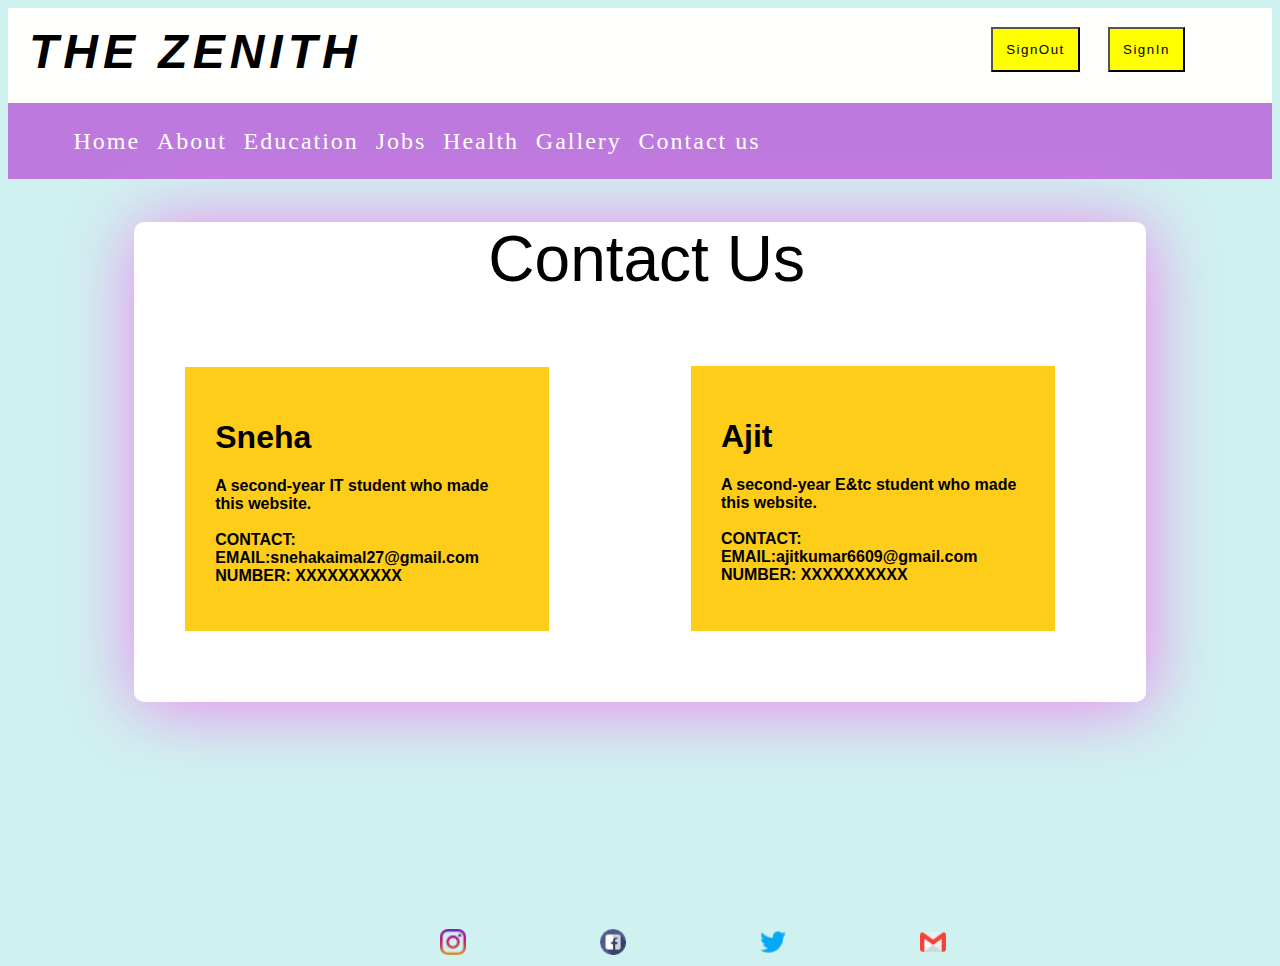
<file: contact.html>
<!DOCTYPE html>
<html lang="en">
<head>
    <meta charset="UTF-8">
    <meta name="viewport" content="width=device-width, initial-scale=1.0">
    <link rel="stylesheet" href="contact.css">
    <title>Contact</title>
</head>
<body>


        <!-- <div class="container8">
              <h1 id="header5">CONTACT</h1>


                 <div class="cont5">
                     <h1 class="sneha">Sneha</h1>
                     <p>A second-year IT student who made
                       <br>
                       <span class="contact">CONTACT:  </span> <br>
                       EMAIL:snehakaimal27@gmail.com <br>
                       NUMBER: XXXXXXXXXX
                     </p>
                  </div>

            <div class="cont6">
               <h1 class="ajit">Ajit</h1>
               <p>A second-year E&tc student who made
                 <br>this website. <br>
                  <span class="contact">CONTACT:  </span> <br>
                  EMAIL:ajitkumar6609@gmail.com <br>
                  NUMBER: XXXXXXXXXX
                </p>
            </div>
       </div> -->
       <div class="top">
         <div class="zenth">
           <div class="logo">
              <h1>The Zenith</h1>
            </div>
              <ul class="signups">
                 <div class="sign">
                    <button class="login"><li><a href="#">SignOut</a></li></button>
                 </div>
                 <div class="signin">
                 <button class="login1"><li><a href="#">SignIn</a></li></button>
                 </div>
              </ul>
           </div>
        </div>

         <nav>
          <ul class="navlinks">
             <li class="navitems"><a href="index.html">Home</a></li>
             <li class="navitems"><a href="about.html">About</a></li>
             <li class="navitems"><a href="edu.html">Education</a></li>
             <li class="navitems"><a href="jobs.html">Jobs</a></li>
             <li class="navitems"><a href="health.html">Health</a></li>
             <li class="navitems"><a href="gallery.html">Gallery</a></li>
             <li class="navitems"><a href="contact.html">Contact us</a></li>

          </ul>
          <div class="burger">
              <div class="line1"></div>
              <div class="line2"></div>
              <div class="line3"></div>
          </div>
      </nav>

      <div class="container8">

          <h1 id="header5">Contact Us</h1>

          <div class="cont1">
            <h1 class="Sneha">Sneha</h1>
            <p>A second-year IT student who made
              <br>this website.
              <br><br />
              <span class="contact">CONTACT:  </span> <br>
              EMAIL:snehakaimal27@gmail.com <br>
              NUMBER: XXXXXXXXXX
            </p>

          </div>

          <div class="cont2">
            <h1 class="Ajit">Ajit</h1>
            <p>A second-year E&tc student who made
              <br>this website. <br><br />
               <span class="contact">CONTACT:  </span> <br>
               EMAIL:ajitkumar6609@gmail.com <br>
               NUMBER: XXXXXXXXXX
             </p>
          </div>

      </div>



       <div class="contactlogo">
         <ul class="scolinks sco2">
            <li><a href="#"><img src="images/instagram.png" alt="insta"></a></li>
            <li><a href="#"><img src="images/facebook.png" alt="facebook"></a></li>
            <li><a href="#"><img src="images/twitter.png" alt="twitter"></a></li>
            <li><a href="#"><img src="images/gmail.png" alt="gmail"></a></li>
         </ul>
      </div>





</body>
</html>
</file>
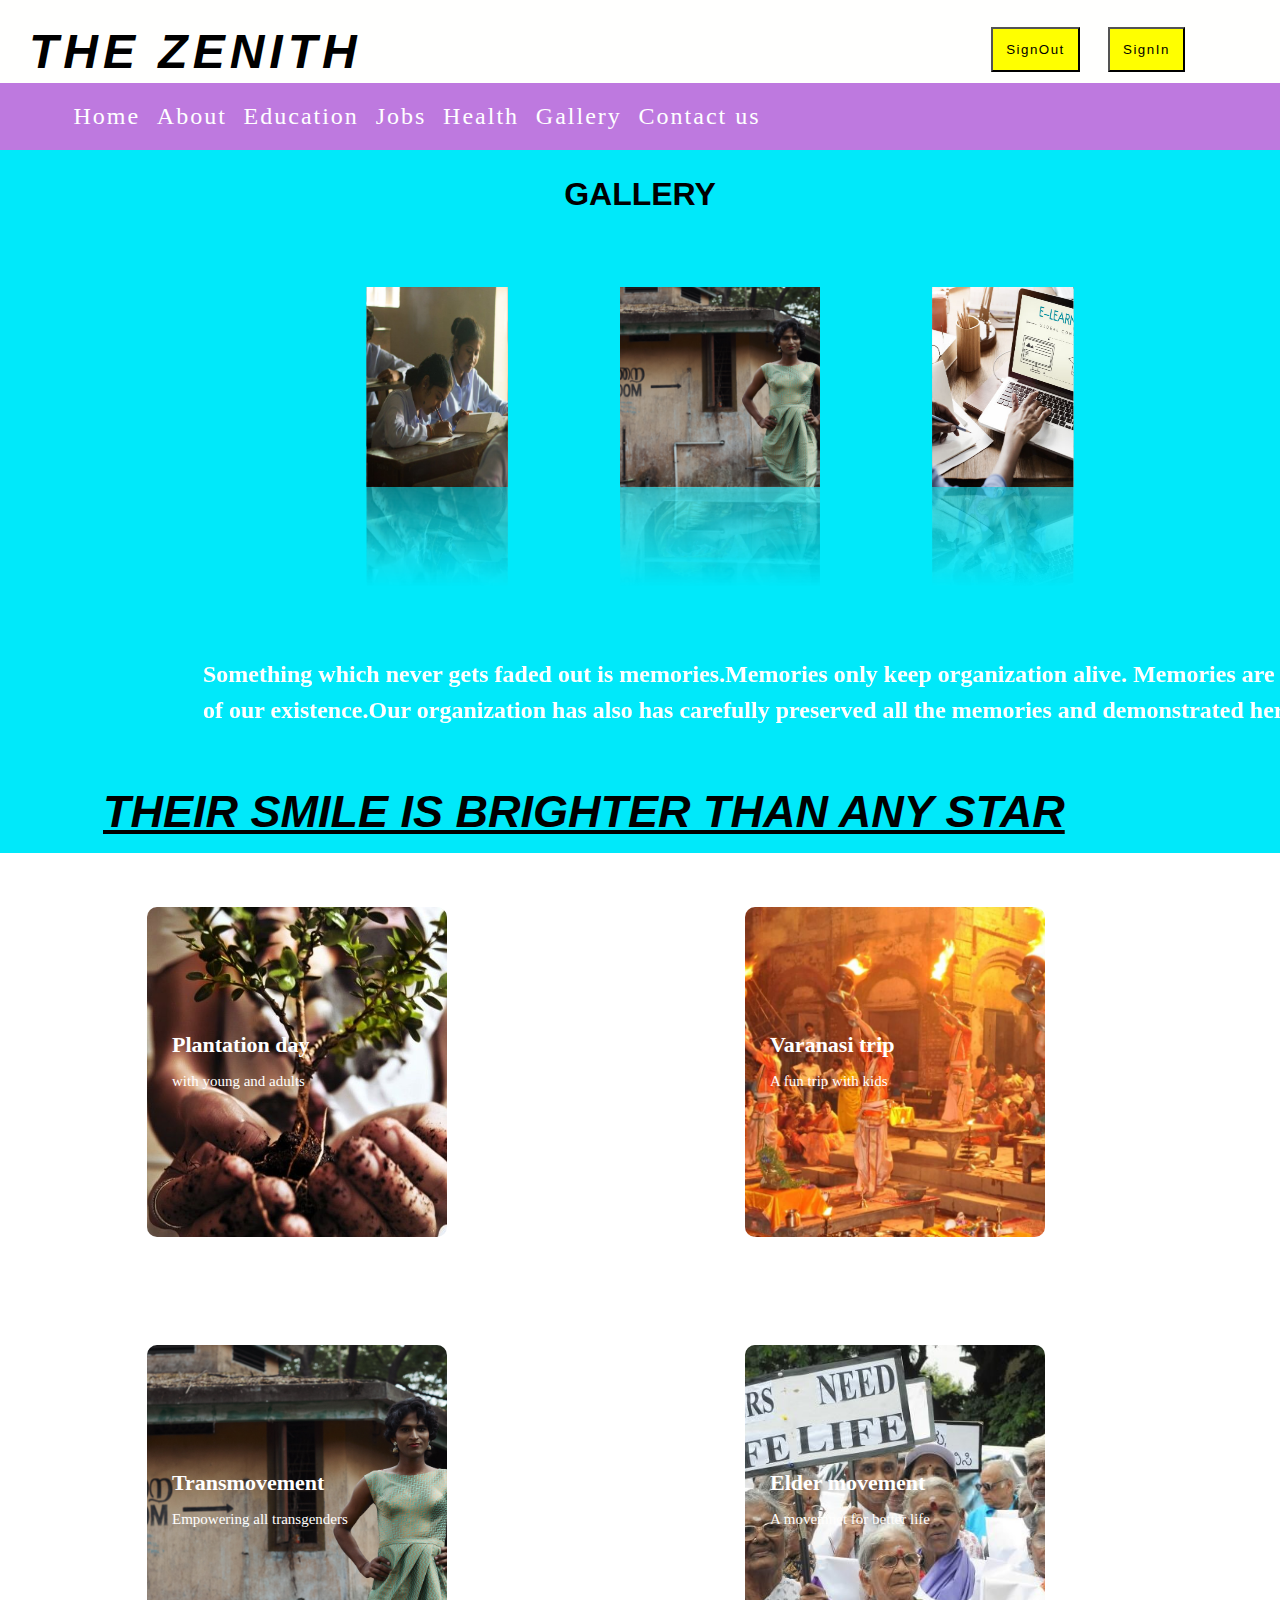
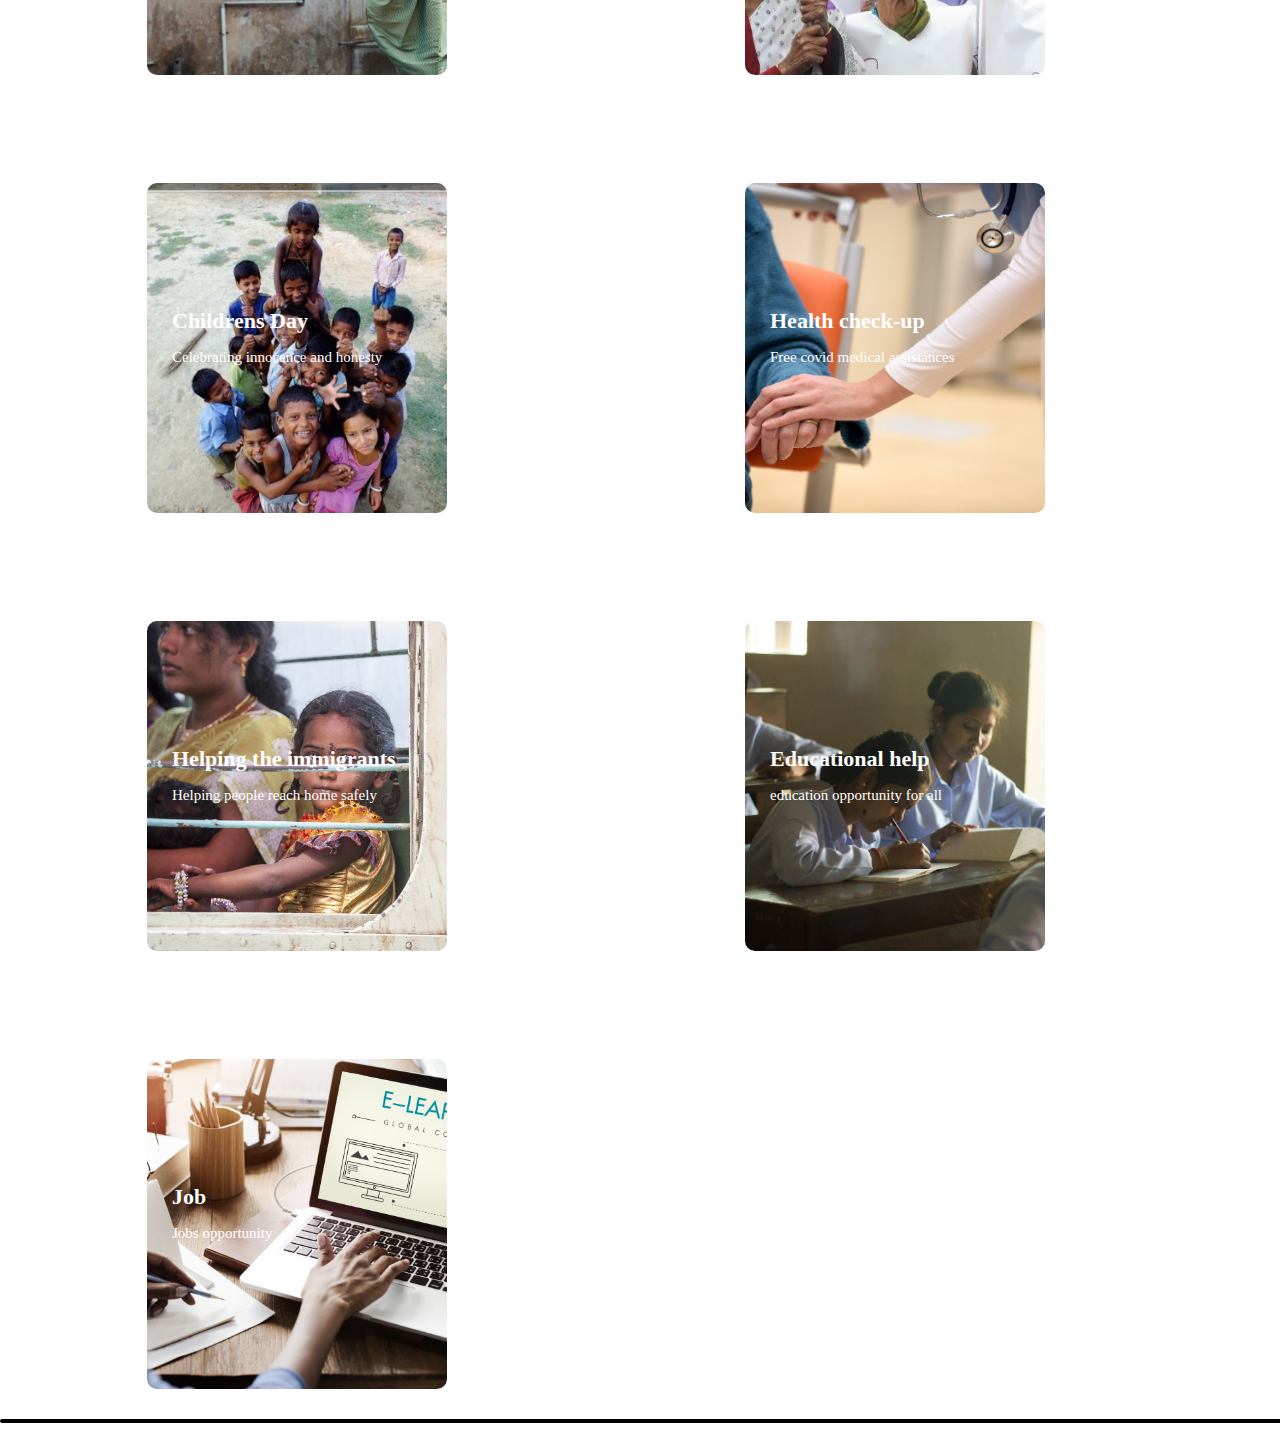
<file: gallery.html>
<!DOCTYPE html>
<html lang="en">
<head>
    <meta charset="UTF-8">
    <meta name="viewport" content="width=device-width, initial-scale=1.0">
    <link rel="stylesheet" href="gallery.css">
       <title>Gallery</title>
</head>
<body>

    <div class="top">
        <div class="zenth">
          <div class="logo">
             <h1>The Zenith</h1>
           </div>
             <ul class="signups">
                <div class="sign">
                   <button class="login"><li><a href="#">SignOut</a></li></button>
                </div>
                <div class="signin">
                <button class="login1"><li><a href="#">SignIn</a></li></button>
                </div>
             </ul>
          </div>
       </div>

        <nav>
         <ul class="navlinks">
            <li class="navitems"><a href="index.html">Home</a></li>
            <li class="navitems"><a href="about.html">About</a></li>
            <li class="navitems"><a href="edu.html">Education</a></li>
            <li class="navitems"><a href="jobs.html">Jobs</a></li>
            <li class="navitems"><a href="health.html">Health</a></li>
            <li class="navitems"><a href="gallery.html">Gallery</a></li>
            <li class="navitems"><a href="contact.html">Contact us</a></li>

         </ul>
         <div class="burger">
             <div class="line1"></div>
             <div class="line2"></div>
             <div class="line3"></div>
         </div>
     </nav>
     <!--end nav ...start of gallery-->
     <h1 id="gall">GALLERY</h1>
     <div class="sliderBox">
      <span style="--i:1"><img src="images/edu.jpg" ></span>
      <span style="--i:2"><img src="images/movement.jpeg" ></span>
      <span style="--i:3"><img src="images/fun.jpeg" ></span>
      <span style="--i:4"><img src="images/migration.jpeg" ></span>
      <span style="--i:5"><img src="images/plantationday.jpeg" ></span>
      <span style="--i:6"><img src="images/trip.jpeg" ></span>
      <span style="--i:7"><img src="images/eduhelp.jpeg" ></span>
      <span style="--i:8"><img src="images/empowerment.jpeg" ></span>
  </div>
     <div class="galwrite">
        <p>
            Something which never gets faded out is memories.Memories only keep organization alive.
            Memories are something which makes us proud of our existence.Our organization has
            also has carefully preserved all the memories and demonstrated here.

         </p>
     </div>
     <h1 class="smile">THEIR SMILE IS BRIGHTER THAN ANY STAR</h1>
     <div class="smallimgs">
        <div class="cards card1">
           <h1>Plantation day</h1>
           <p>with young and adults</p>
        </div>
        <div class="cards card2">
         <h1>Varanasi trip</h1>
         <p id="trip">A fun trip with kids</p>
      </div>
      <div class="cards card3">
         <h1>Transmovement</h1>
         <p>Empowering all transgenders</p>
      </div>
      <div class="cards card4">
         <h1>Elder movement</h1>
         <p>A movemnet for better life</p>
      </div>
      <div class="cards card5">
         <h1>Childrens Day</h1>
         <p>Celebrating innocence and honesty</p>
      </div>
      <div class="cards card6">
         <h1>Health check-up</h1>
         <p>Free covid medical assistances</p>
      </div>
      <div class="cards card7">
         <h1>Helping the immigrants</h1>
         <p>Helping people reach home safely</p>
      </div>
      <div class="cards card8">
         <h1>Educational help</h1>
         <p>education opportunity for all</p>
      </div>
      <div class="cards card9">
         <h1>Job</h1>
         <p>Jobs opportunity</p>
      </div>
      <hr>
     </div>

</body>
</html>
</file>
<file: contact.css>
body{
  background-color: #cff1ef;
}
.top
{
    padding: 2.5%;
    background-color: rgb(255, 255, 254);
}
.zenth
{
    display: flex;
    justify-content: space-around;
    text-align: center;
}

.logo{
   color: black;
   text-transform: uppercase;
   letter-spacing: 5px;
   align-items: center;
   padding-top: 16px;
}
.logo h1
{
    display: inline;
    font-size: 3rem;
    font-family: sans-serif;
    font-style: italic;
    position: absolute;
    left: 29px;
    top: -8px;
}
.login
{
   float: right;
   padding: 0.5rem;
   margin: 0.7%;
   background-color: yellow;
   margin-right: 1.5%;
   position: absolute;
   right: 181px;
   top: 18px;
}
.login:hover
{
   background-color: rgb(0, 233, 250);
   padding: 0.7rem;
   margin: 0.9%;

}

.login1
{
   float: right;
   padding: 0.5rem;
   margin: 0.7%;
   background-color: yellow;
   margin-right: 1.5%;
   position: absolute;
   right: 76px;
   top: 18px;
}
.login1:hover
{
   background-color: rgb(0, 233, 250);
   padding: 0.7rem;
   margin: 0.9%;
}
.signups li{
    list-style: none;
    padding: 5px;
}
.signups a
{
    color: black;
    text-decoration: none;
    letter-spacing: 1.5px;

}
nav{
    display: flex;
    padding: 20px;
    justify-content: space-around;
    min-height: 4vh;
    background-color:  #be79df;
    align-items: center;
}
.navlinks
{
    position: absolute;
    left: 25px;
    display: flex;
    justify-content: space-around;
    width: 55%;
}

.navlinks li
{
    list-style: none;
}
.navlinks a
{
    color: rgb(255, 255, 255);
    text-decoration: none;
    letter-spacing: 2px;
    font-size: 24px;
}
.navitem a :hover{
   background-color: #ac61d4;

}
.burger
{
    display: none;
}
.burger div
{
    width: 25px;
    height: 3px;
    margin: 3px;
    background-color: rgb(247, 247, 247);
}

.container8{
  background-color: white;
  margin:1% 10%;
  border-radius: 10px;
  box-shadow:2px 4px 71px violet;
  position: relative;
  height: 30rem;
  font-family: sans-serif;
  font-weight:bold;
}


#header5{
  margin-left:35%;
  font-size: 4rem;
  font-family: sans-serif;
  font-weight: 100;

}
.cont1{
  background-color: #fecd1a;
  width: 30%;
  margin-left: 5%;
  margin-top: 7%;
  padding: 3%;

}
.cont2{
  background-color: #fecd1a;
  width:30%;
  position: absolute;
  left: 55%;
  padding: 3%;
  top:30%;

}

/* social platform */

.scocialogo
{
   position: absolute;
   top: 90%;
   left: 26%;
   border: 1px solid black;
   width: 50%;
   height: 25%;
}
.scolinks
{
   display: flex;
   justify-content: space-around;
   width: 100%;
   padding-top: 6px;
   text-decoration: none;
}
.scolinks img
{
    width: 26px;
    height: 26px;
    margin: 7px;
}
.scolinks img:hover
{
   width: 29px;
   height: 29px;
}
.scolinks li
{
   list-style: none;
}


.contactlogo
{
   position: absolute;
   top: 100%;
   left: 26%;
   width: 50%;
   height: 7%;
}

@media (max-width:1150px)
{
 .navlinks a
 {
   font-size: 17px;
   margin:2%;
 }
}


@media (max-width:980px)
{
  .logo h1{
    font-size: 1.5rem;
  }
  .login{
    padding: 0.2rem;
    margin: 0.3%;
  }
  .login1{
    padding: 0.2rem;
    margin: 0.3%;
  }
  .navlinks{
    left:70px;
  }
  .navlinks a
  {
    font-size: 15px;
    margin:2%;
  }
  .navlinks li{
    margin-left:2%;
    margin-right: 2%;
  }
}

@media (max-width:620px)
{
  .logo h1{
    font-size: 1.2rem;
    top:10px;
  }
  .login{
    padding: 0;
    margin: 0.0;
    top:10px;
  }
  .login1{
    padding: 0.0;
    margin: 0.0;
    top:10px;
  }
  .navlinks
  {
    left:90px;
  }

  .navlinks a
  {
    font-size: 13px;
    padding-left: 28%;
    font-weight: bolder;

  }
  .navlinks li{
    margin-left:3%;
    margin-right: 3%;


  }
}
</file>
<file: gallery.css>
body
{
    padding: 0px;
    margin: 0px;
    background-color: rgb(0, 233, 250);
    overflow-x: hidden;
}
.top
{
    padding: 2%;
    background-color: rgb(255, 255, 254);
}
.zenth
{
    display: flex;
    justify-content: space-around;
    text-align: center;
}

.logo{
   color: black;
   text-transform: uppercase;
   letter-spacing: 5px;
   align-items: center;
   padding-top: 16px;
}
.logo h1
{
    display: inline;
    font-size: 3rem;
    font-family: sans-serif;
    font-style: italic;
    position: absolute;
    left: 29px;
    top: -8px;
}
.login
{
   float: right;
   padding: 0.5rem;
   margin: 0.7%;
   background-color: yellow;
   margin-right: 1.5%;
   position: absolute;
   right: 181px;
   top: 18px;
}
.login:hover
{
   background-color: rgb(0, 233, 250);
   padding: 0.7rem;
   margin: 0.9%;

}

.login1
{
   float: right;
   padding: 0.5rem;
   margin: 0.7%;
   background-color: yellow;
   margin-right: 1.5%;
   position: absolute;
   right: 76px;
   top: 18px;
}
.login1:hover
{
   background-color: rgb(0, 233, 250);
   padding: 0.7rem;
   margin: 0.9%;
}
.signups li{
    list-style: none;
    padding: 5px;
}
.signups a
{
    color: black;
    text-decoration: none;
    letter-spacing: 1.5px;

}
nav{
    display: flex;
    padding: 20px;
    justify-content: space-around;
    min-height: 3vh;
    background-color:  #be79df;
    align-items: center;
}
.navlinks
{
    position: absolute;
    left: 25px;
    display: flex;
    justify-content: space-around;
    width: 55%;
}

.navlinks li
{
    list-style: none;
}
.navlinks a
{
    color: rgb(255, 255, 255);
    text-decoration: none;
    letter-spacing: 2px;
    font-size: 24px;
}
.navitem a :hover{
   background-color: #ac61d4;

}
.burger
{
    display: none;
}
.burger div
{
    width: 25px;
    height: 3px;
    margin: 3px;
    background-color: rgb(247, 247, 247);
}
/* gallery after nav */
#gall
{
    margin-top: 2%;
    text-align: center;
    font-weight: 900;
    font-style: bold;
    font-family: sans-serif;
}
.gallery
{
    width: 163vh;
    background-color: yellow;
    min-height: 45vh;
    border-radius: 15px;
    margin:0.2%;
    position: relative;
    top: 50px;
    left: 112px;
}
.galwrite
{
    position: relative;
    top: 198px;
    width: 160vh;
    left: 203px;
    color: white;
    font-weight: bold;
    font-size: 1.5rem;
    line-height: 1.5;
}
.smile
{
    font-size: 45px;
    font-family: sans-serif;
    font-style: italic;
    text-decoration: underline;
    align-items: center;
    position: relative;
    top: 226px;
    left: 103px;
}
.smallimgs
{
    position: relative;
    top:210px;
    min-height: 89vh;
    background-color: white;

}
.cards
{
    width: 300px;
    height: 330px;
    display: inline-block;
    border-radius: 10px;
    padding: 111px 25px;
    box-sizing: border-box;
    cursor: pointer;
    margin: 54px 147px;
    background-image: url(images/edu.jpg);
    background-position:center;
    background-size: cover;
    transition: 0.5s ease-in-out;
}
.cards h1
{
    font-size: 22px;
    color: white;
    font-weight: 900;
}
.cards p
{
    font-size: 15px;
    font-weight: lighter;
    color: rgb(255, 254, 253);
}
.card1{
    background-image: url("images/plantationday.jpeg");
}
.card2{
    background-image: url("images/trip.jpeg");
}
.card3{
    background-image: url("images/empowerment.jpeg");
}
.card4{
    background-image: url("images/movement.jpeg");
}
.card5{
    background-image: url("images/fun.jpeg");
}
.card6{
    background-image: url("images/checkup.jpeg");
}
.card7{
    background-image: url("images/migration.jpeg");
}
.card8{
    background-image: url("images/eduhelp.jpeg");
}
hr
{
    position: absolute;
    bottom: 12px;
    width: 100%;
    border: 1px solid black;
    border-width: 2px;
    border-radius: 3px;
}
.smollcontact
{
    width:73vh;
    height: 15%;
    position: absolute;
    top: 50%;
    left: 40%;
    background-color: black;
}
.bottom
{
    position: absolute;
    width: 100%;
    height: 17vh;
    background-color: white;
    top: 246vh;
    overflow-x: hidden ;

}
.cards:hover
{
    transform: translateY(-10px)
}
.bottom img
{
    width: 29px;
    height: 29px;
    margin: 25px;
}
.bottom img:hover
{
    width: 33px;
    height: 33px;
}
/* social media icon */
/* slider start */

.sliderBox
{
    position: relative;
    left: 620px;
    width: 200px;
    height: 200px;
    transform-style: preserve-3d;
    animation: animate 20s linear infinite;
}
@keyframes animate
{
    0%
    {
        transform: perspective(1000px) rotateY(0deg);
    }
    100%
    {
        transform: perspective(1000px) rotateY(360deg);
    }
}
.sliderBox span
{
    position: absolute;
    top: 53px;
    left: 0px;
    width: 100%;
    height: 100%;
    transform-origin: center;
    transform-style: preserve-3d;
    transform: rotateY(calc(var(--i)*45deg)) translateZ(400px);
    -webkit-box-reflect: below 0px linear-gradient(transparent, transparent,#0004)
}
.sliderBox span img
{
    position: absolute;
    top: 0px;
    left: 0px;
    width: 100%;
    height: 100%;
    object-fit: cover;
}
/* slider end */


@media (max-width:1150px)
{
 .navlinks a
 {
   font-size: 17px;
   margin:2%;
 }
}


@media (max-width:980px)
{
  .logo h1{
    font-size: 1.5rem;
  }
  .login{
    padding: 0.2rem;
    margin: 0.3%;
  }
  .login1{
    padding: 0.2rem;
    margin: 0.3%;
  }
  .navlinks{
    left:70px;
  }
  .navlinks a
  {
    font-size: 15px;
    margin:2%;
  }
  .navlinks li{
    margin-left:2%;
    margin-right: 2%;
  }
}

@media (max-width:620px)
{
  .logo h1{
    font-size: 1.2rem;
    top:10px;
  }
  .login{
    padding: 0;
    margin: 0.0;
    top:10px;
  }
  .login1{
    padding: 0.0;
    margin: 0.0;
    top:10px;
  }
  .navlinks
  {
    left:90px;
  }

  .navlinks a
  {
    font-size: 13px;
    padding-left: 28%;
    font-weight: bolder;

  }
  .navlinks li{
    margin-left:3%;
    margin-right: 3%;


  }
}
</file>
